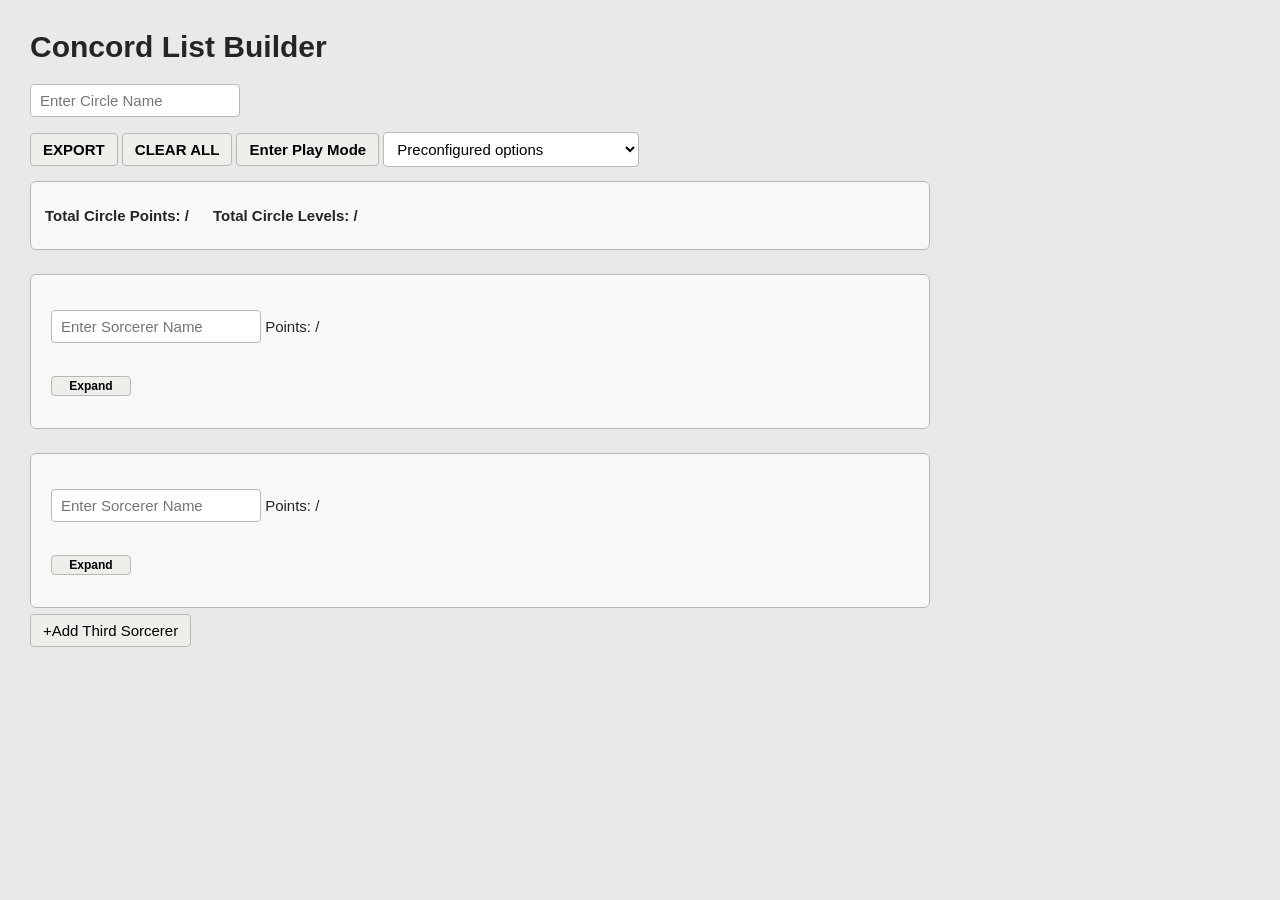
<file: index.html>
<!DOCTYPE html>

<html>

    <head>
            <title>Concord List Builder </title>
            <link rel="stylesheet" href="style.css">
             <meta name="viewport" content="width=device-width">
    </head>

    <body>

        <h1> Concord List Builder </h1>

    <p><input type="text" id ="circleName" placeholder="Enter Circle Name"></p>
    <div id ="validCircle" class ="validCircleText">

    </div>

    <button type ="button" id="exportCircle" class ="exportButton"> EXPORT </button>
    <button type ="button" id="clearAll" class ="exportButton"> CLEAR ALL </button>
    <button type ="button" id="launchPlay" class ="exportButton"> Enter Play Mode </button>
    <select id="presets">
                    <option value="EMPTY">Preconfigured options</option>
                    <option value="FireMesa">Envoys of the Fire Mesa</option>
                    <option value="FreezingPlague">Disciples of the Freezing Plague</option>
        </select>

    <div class="headerStats">
        <p> Total Circle Points: <span id = "circlePointTotal"> </span> 
                /  <span id="pointAllotmentCircle"></span></p>
        <p> Total Circle Levels: <span id = "circleLevelTotal"> </span> 
                /  <span id="levelAllotmentCircle"></span></p>
    </div>
<div class = "sorcererCard">
    <div class = "sorcererHeader">
        <p><input type="text" id ="sorcerer1Name" placeholder="Enter Sorcerer Name">
        Points: <span id = "sorcererPointTotal1"> </span> /  <span id="pointAllotmentSorcerer1"></span></p>     
    </div>
        <div class="selectionRow">
            <button type="button" class ="collapseButton" data-target="sorcererToggleBody1"> Expand </button> 
        </div>
    
    <div id = "sorcererToggleBody1" class="sorcererBody" hidden>
                <select id="sorcerer1">
                    <option value="EMPTY">Choose A Class</option>
                    <option value="Aeliothurge">Aeliothurge</option>
                    <option value="BriarWitch">Briar Witch</option>
                    <option value="Cryothurge">Cryothurge</option>
                    <option value="Djinn">Djinn</option>
                    <option value="Geomancer">Geomancer</option>
                    <option value="Harbinger">Harbinger</option>
                    <option value="Hierophant">Hierophant</option>
                    <option value="Pyromancer">Pyromancer</option>
                    <option value="SeaShaper">Sea Shaper</option>
                </select>

                <select id="aspect1" style = "display:none;">
                    <option value = "EMPTY">Choose an Aspect</option>
                    <option value = "Bear">Bear</option>
                    <option value = "Owl">Owl</option>
                    <option value = "Stag">Stag</option>
                </select>
                
                <select id="sorcererLevel1">
                    <option value="1">1</option>
                    <option value="2">2</option>
                    <option value="3">3</option>
                    <option value="4">4</option>
                </select>
                <button type ="button" id="sorcererInfoButton1" class ="infoButton">i</button>
                <div id ="sorcererInfoText1" class ="infoText"></div>

                <p></p>

                <select id="race1">
                    <option value="EMPTY">Choose A Race</option>
                    <option value="Asrai">Asrai</option>
                    <option value="Bufo">Bufo</option>
                    <option value="Dwarf">Dwarf</option>
                    <option value="Horu">Horu</option>
                    <option value="Human">Human</option>
                    <option value="Magni">Magni</option>
                    <option value="Troll">Troll</option>
                    <option value="Venulli">Venulli</option>
                </select>
                <button type ="button" id="raceInfoButton1" class ="infoButton">i</button>
                <div id ="raceInfoText1" class ="infoText"></div>
        

                <p></p>

                <select id="deity1">
                    <option value="EMPTY">Choose A Deity</option>
                    <option value="Avar">Avar</option>
                    <option value="GhulThur">Ghul Thur</option>
                    <option value="Ignis">Ignis</option>
                    <option value="Mendax">Mendax</option>
                    <option value="Sorun">Sorun</option>
                </select>
                <button type ="button" id="deityInfoButton1" class ="infoButton">i</button>
                <div id ="deityInfoText1" class ="infoText"></div>

            <div class="statsRow">
                    <div class = "statBox">
                        <span class = "statLabel">Health</span>
                        <span class = "statValue" id="Health1"></span>
                    </div>
                    <div class = "statBox">
                        <span class = "statLabel">Strength</span>
                        <span class = "statValue" id="Strength1"></span>
                    </div>
                    <div class = "statBox">
                        <span class = "statLabel">Mana</span>
                        <span class = "statValue" id="Mana1"></span>
                    </div>
                            <div class = "statBox">
                        <span class = "statLabel">Void</span>
                        <span class = "statValue" id="Void1"></span>
                    </div>
                    <div class = "statBox">
                        <span class = "statLabel">Move</span>
                        <span class = "statValue" id="Move1"></span>
                    </div>
                            <div class = "statBox">
                        <span class = "statLabel">Defense</span>
                        <span class = "statValue" id="Defense1"></span>
                    </div>
                </div>
                    <div class = "buildersection">
                        <div class="sectionTitle">Familiar</div>
                        <div id ="familiarList1"></div>
                        <button type ="button" id="addFamiliar1" class="addButton">+Add Familiar</button>
                    </div>
                    <p></p>
                    <div class = "buildersection">
                        <div class="sectionTitle">Retainers</div>
                        <div id ="retainerList1"></div>
                        <button type ="button" id="addRetainer1" class="addButton">+Add Retainer</button>
                    </div>
                    <p></p>
                    <div class = "buildersection">
                        <div class="sectionTitle">MAgic Items</div>
                        <div id ="itemList1"></div>
                        <button type ="button" id="addItem1" class="addButton">+Add Item</button>
                    </div>

                    </div>
    </div>
    </div>
    </div>
</div>

<div class = "sorcererCard">
        <div class = "sorcererHeader">
            <p><input type="text" id ="sorcerer2Name" placeholder="Enter Sorcerer Name">
                Points: <span id = "sorcererPointTotal2"> </span> 
            /  <span id="pointAllotmentSorcerer2"></span></p>
        </div>
        <div class="selectionRow">
        <button type="button" class ="collapseButton" data-target="sorcererToggleBody2"> Expand </button>
        
        </div>
        <div id = "sorcererToggleBody2" class="sorcererBody" hidden>
            <select id="sorcerer2">
                <option value="EMPTY">Choose A Class</option>
                <option value="Aeliothurge">Aeliothurge</option>
                <option value="BriarWitch">Briar Witch</option>
                <option value="Cryothurge">Cryothurge</option>
                <option value="Djinn">Djinn</option>
                <option value="Geomancer">Geomancer</option>
                <option value="Harbinger">Harbinger</option>
                <option value="Hierophant">Hierophant</option>
                <option value="Pyromancer">Pyromancer</option>
                <option value="SeaShaper">Sea Shaper</option>
            </select>

            <select id="aspect2" style = "display:none;">
                <option value = "EMPTY">Choose an Aspect</option>
                <option value = "Bear">Bear</option>
                <option value = "Owl">Owl</option>
                <option value = "Stag">Stag</option>
            </select>
            
            <select id="sorcererLevel2">
                <option value="1">1</option>
                <option value="2">2</option>
                <option value="3">3</option>
                <option value="4">4</option>
            </select>
            <button type ="button" id="sorcererInfoButton2" class ="infoButton">i</button>
            <div id ="sorcererInfoText2" class ="infoText"></div>

            <p></p>

            <select id="race2">
                <option value="EMPTY">Choose A Race</option>
                <option value="Asrai">Asrai</option>
                <option value="Bufo">Bufo</option>
                <option value="Dwarf">Dwarf</option>
                <option value="Horu">Horu</option>
                <option value="Human">Human</option>
                <option value="Magni">Magni</option>
                <option value="Troll">Troll</option>
                <option value="Venulli">Venulli</option>
            </select>
            <button type ="button" id="raceInfoButton2" class ="infoButton">i</button>
            <div id ="raceInfoText2" class ="infoText"></div>
    

            <p></p>

            <select id="deity2">
                <option value="EMPTY">Choose A Deity</option>
                <option value="Avar">Avar</option>
                <option value="GhulThur">Ghul Thur</option>
                <option value="Ignis">Ignis</option>
                <option value="Mendax">Mendax</option>
                <option value="Sorun">Sorun</option>
            </select>
            <button type ="button" id="deityInfoButton2" class ="infoButton">i</button>
            <div id ="deityInfoText2" class ="infoText"></div>
    
    <div class="statsRow">
            <div class = "statBox">
                <span class = "statLabel">Health</span>
                <span class = "statValue" id="Health2"></span>
            </div>
            <div class = "statBox">
                <span class = "statLabel">Strength</span>
                <span class = "statValue" id="Strength2"></span>
            </div>
            <div class = "statBox">
                <span class = "statLabel">Mana</span>
                <span class = "statValue" id="Mana2"></span>
            </div>
                    <div class = "statBox">
                <span class = "statLabel">Void</span>
                <span class = "statValue" id="Void2"></span>
            </div>
            <div class = "statBox">
                <span class = "statLabel">Move</span>
                <span class = "statValue" id="Move2"></span>
            </div>
                    <div class = "statBox">
                <span class = "statLabel">Defense</span>
                <span class = "statValue" id="Defense2"></span>
            </div>
        </div>
            <div class = "buildersection">
                <div class="sectionTitle">Familiar</div>
                <div id ="familiarList2"></div>
                <button type ="button" id="addFamiliar2" class="addButton">+Add Familiar</button>
            </div>
            <p></p>
            <div class = "buildersection">
                <div class="sectionTitle">Retainers</div>
                <div id ="retainerList2"></div>
                <button type ="button" id="addRetainer2" class="addButton">+Add Retainer</button>
            </div>
            <p></p>
            <div class = "buildersection">
                <div class="sectionTitle">MAgic Items</div>
                <div id ="itemList2"></div>
                <button type ="button" id="addItem2" class="addButton">+Add Item</button>
            </div>
        </div>
</div>
</div>
<button type ="button" id="addSorcerer3" class="addButton">+Add Third Sorcerer</button>

<div id = "sorcerer3Container" class = "Custom-box1" style="display: none">
        
        <button type ="button" id="deleteSorcerer3" class="addButton">+Remove Third Sorcerer</button>
      <div class = "sorcererCard">
        <div class = "sorcererHeader">
            <p><input type="text" id ="sorcerer3Name" placeholder="Enter Sorcerer Name">
                Points: <span id = "sorcererPointTotal3"> </span> 
            /  <span id="pointAllotmentSorcerer3"></span></p>
        </div>
        <div class="selectionRow">
        <button type="button" class ="collapseButton" data-target="sorcererToggleBody3"> Collapse </button>
        
        </div>
        <div id = "sorcererToggleBody3" class="sorcererBody">
            <select id="sorcerer3">
                <option value="EMPTY">Choose A Class</option>
                <option value="Aeliothurge">Aeliothurge</option>
                <option value="BriarWitch">Briar Witch</option>
                <option value="Cryothurge">Cryothurge</option>
                <option value="Djinn">Djinn</option>
                <option value="Geomancer">Geomancer</option>
                <option value="Harbinger">Harbinger</option>
                <option value="Hierophant">Hierophant</option>
                <option value="Pyromancer">Pyromancer</option>
                <option value="SeaShaper">Sea Shaper</option>
            </select>

            <select id="aspect3" style = "display:none;">
                <option value = "EMPTY">Choose an Aspect</option>
                <option value = "Bear">Bear</option>
                <option value = "Owl">Owl</option>
                <option value = "Stag">Stag</option>
            </select>
            
            <select id="sorcererLevel3">
                <option value="0">0</option>
                <option value="1">1</option>
                <option value="2">2</option>
                <option value="3">3</option>
                <option value="4">4</option>
            </select>
            <button type ="button" id="sorcererInfoButton3" class ="infoButton">i</button>
            <div id ="sorcererInfoText3" class ="infoText"></div>

            <p></p>

            <select id="race3">
                <option value="EMPTY">Choose A Race</option>
                <option value="Asrai">Asrai</option>
                <option value="Bufo">Bufo</option>
                <option value="Dwarf">Dwarf</option>
                <option value="Horu">Horu</option>
                <option value="Human">Human</option>
                <option value="Magni">Magni</option>
                <option value="Troll">Troll</option>
                <option value="Venulli">Venulli</option>
            </select>
            <button type ="button" id="raceInfoButton3" class ="infoButton">i</button>
            <div id ="raceInfoText3" class ="infoText"></div>
    

            <p></p>

            <select id="deity3">
                <option value="EMPTY">Choose A Deity</option>
                <option value="Avar">Avar</option>
                <option value="GhulThur">Ghul Thur</option>
                <option value="Ignis">Ignis</option>
                <option value="Mendax">Mendax</option>
                <option value="Sorun">Sorun</option>
            </select>
            <button type ="button" id="deityInfoButton3" class ="infoButton">i</button>
            <div id ="deityInfoText3" class ="infoText"></div>
    
    <div class="statsRow">
            <div class = "statBox">
                <span class = "statLabel">Health</span>
                <span class = "statValue" id="Health3"></span>
            </div>
            <div class = "statBox">
                <span class = "statLabel">Strength</span>
                <span class = "statValue" id="Strength3"></span>
            </div>
            <div class = "statBox">
                <span class = "statLabel">Mana</span>
                <span class = "statValue" id="Mana3"></span>
            </div>
                    <div class = "statBox">
                <span class = "statLabel">Void</span>
                <span class = "statValue" id="Void3"></span>
            </div>
            <div class = "statBox">
                <span class = "statLabel">Move</span>
                <span class = "statValue" id="Move3"></span>
            </div>
                    <div class = "statBox">
                <span class = "statLabel">Defense</span>
                <span class = "statValue" id="Defense3"></span>
            </div>
        </div>
            <div class = "buildersection">
                <div class="sectionTitle">Familiar</div>
                <div id ="familiarList3"></div>
                <button type ="button" id="addFamiliar3" class="addButton">+Add Familiar</button>
            </div>
            <p></p>
            <div class = "buildersection">
                <div class="sectionTitle">Retainers</div>
                <div id ="retainerList3"></div>
                <button type ="button" id="addRetainer3" class="addButton">+Add Retainer</button>
            </div>
            <p></p>
            <div class = "buildersection">
                <div class="sectionTitle">MAgic Items</div>
                <div id ="itemList3"></div>
                <button type ="button" id="addItem3" class="addButton">+Add Item</button>
            </div>
</div>
</div>
</div>

        <script src="libraries/pdf-lib.min.js"></script>
        <script src="concordData.js"></script>
        <script src="script.js"></script>


        
    </body>
</html>
</file>
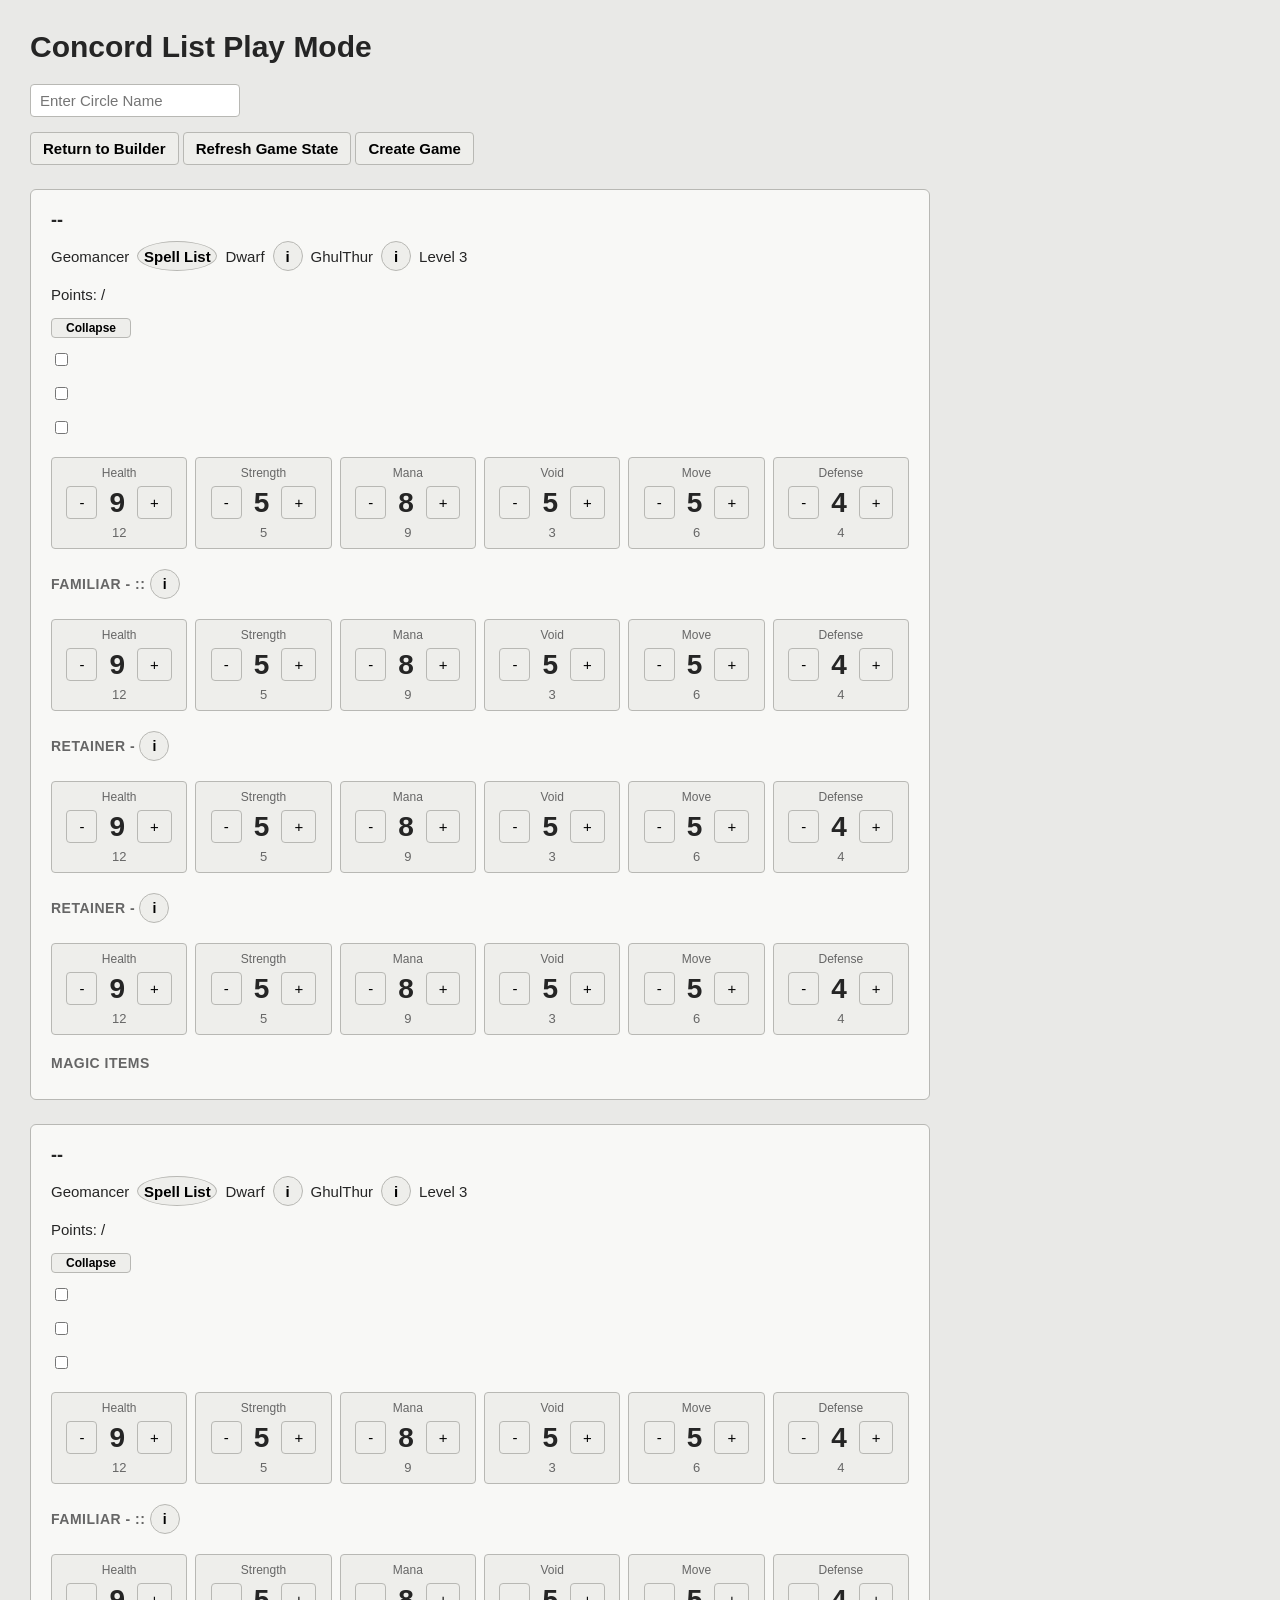
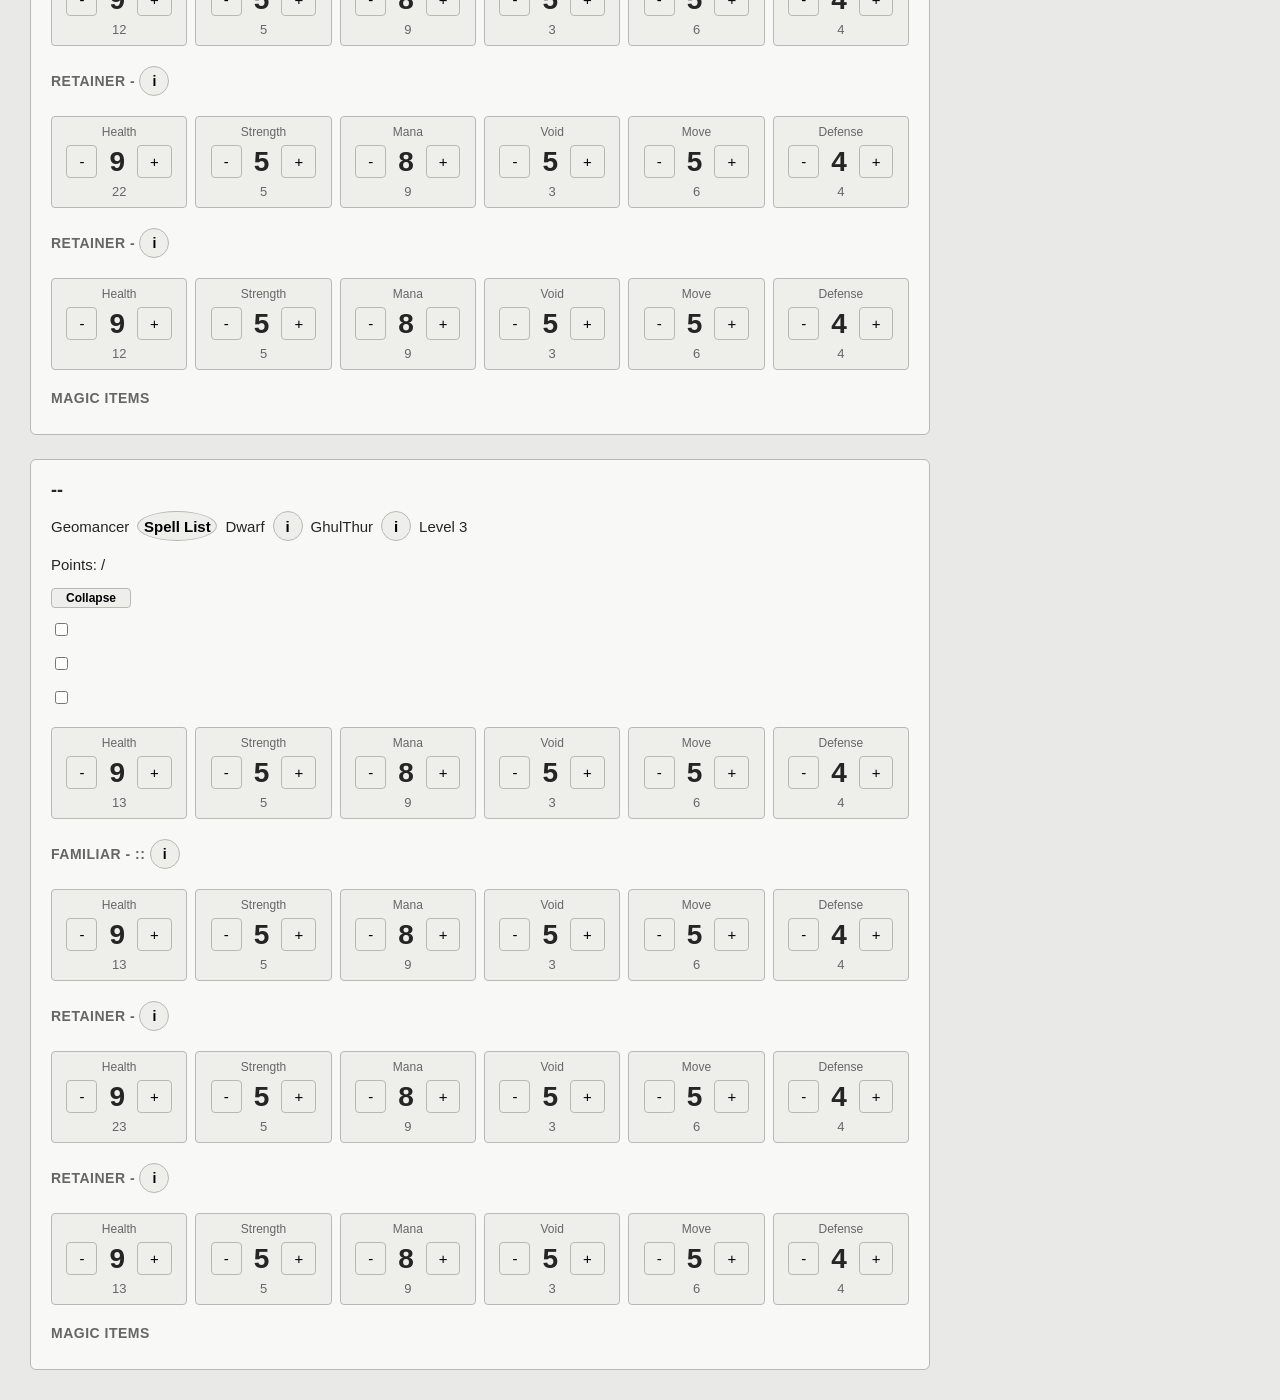
<file: play.html>
<!DOCTYPE html>

<html>
    <head>
        <link rel="stylesheet" href="style.css">
        <meta name="viewport" content="width=device-width">
        <style>
            .statControls {
                display: flex;
                align-items: center;
                justify-content: center;
                gap: 6px;
                margin-top: 6px;
            }

            .statControls .currentStatValue {
                margin: 0 6px;
                font-size: 28px;
                font-weight: bold;
            }

            .statReferenceValue {
                margin-top: 6px;
                font-size: 13px;
                font-weight: normal;
                color: var(--text-muted);
            }
        </style>

    </head>
<body>

        <h1> Concord List Play Mode </h1>

    <p><input type="text" id ="circleName" placeholder="Enter Circle Name"></p>
    <div id ="validCircle" class ="validCircleText"></div>

    <button type ="button" id="returnButton" class ="exportButton"> Return to Builder </button>
    <button type ="button" id="refreshButton" class ="exportButton"> Refresh Game State </button>
    <button type ="button" id="createGame" class="exportButton"> Create Game</button>
    <div id="gameInfo" class = "sorcererCard" style="display: none">
        <label id = "scenario"></label>
    </div>

<div class = "sorcererCard" id="card1">
    <div class = "sorcerererHeader">
        <label id ="sorcererName1" class = "sorcererName">--</label>

        <div class="selectionRow">
                <label id="playClass1">Geomancer</label>    
                
                <button type ="button" id="sorcererInfoButton1" class ="spellButton">Spell List</button>
                

                <label id="playRace1">Dwarf</label>
                <button type ="button" id="raceInfoButton1" class ="infoButton">i</button>
                
  
                <label id="playDeity1">GhulThur</label>
                <button type ="button" id="deityInfoButton1" class ="infoButton">i</button>
                <label id="playLevel1">Level 3</label>
        </div>
                <p></p>
                <div id ="sorcererInfoText1" class ="infoText"></div>
                <div id ="raceInfoText1" class ="infoText"></div>
                <div id ="deityInfoText1" class ="infoText"></div>
                <p></p>
                Points: <span id = "sorcererPointTotal1"> </span> /  <span id="pointAllotmentSorcerer1"></span></p>     
        
        <button type="button" class ="collapseButton" data-target="sorcererToggleBody1"> Collapse </button>
            <div id = "sorcererToggleBody1" class="sorcererBody">
                <input type="checkbox" class="usedCheckBox" data-sorcerer = "0" data-key = "0"><span id="raceAbility1"> </span>
                <p></p>
                <input type="checkbox" class="usedCheckBox" data-sorcerer = "0" data-key = "1"><span id="deityAbility1"> </span>
                <p></p>
                <input type="checkbox" class="usedCheckBox" data-sorcerer = "0" data-key = "2"><span id="otherAbility1"> </span>    
            <div class="statsRow">
                    <div class = "statBox">
                        <span class = "statLabel">Health</span>
                        <div class="statControls">
                            <button id="decHealth1" class = "statButton" data-stat="Health" data-delta="-1" data-sorc="1">-</button>
                            <span class = "currentStatValue" id="currentHealth1">9</span>
                            <button id="incHealth1" class = "statButton" data-stat="Health" data-delta="1" data-sorc="1">+</button>
                        </div>
                        <span class = "statValue statReferenceValue" id="Health1">12</span>
                    </div>
                    <div class = "statBox">
                        <span class = "statLabel">Strength</span>
                        <div class="statControls">
                            <button id="decStrength1" class = "statButton" data-stat="Strength" data-delta="-1" data-sorc="1">-</button>
                            <span class = "currentStatValue" id="currentStrength1">5</span>
                            <button id="incStrength1" class = "statButton" data-stat="Strength" data-delta="1" data-sorc="1">+</button>
                        </div>
                        <span class = "statValue statReferenceValue" id="Strength1">5</span>
                    </div>
                    <div class = "statBox">
                        <span class = "statLabel">Mana</span>
                        <div class="statControls">
                            <button id="decMana1" class = "statButton" data-stat="Mana" data-delta="-1" data-sorc="1">-</button>
                            <span class = "currentStatValue" id="currentMana1">8</span>
                            <button id="incMana1" class = "statButton" data-stat="Mana" data-delta="1" data-sorc="1">+</button>
                        </div>
                        <span class = "statValue statReferenceValue" id="Mana1">9</span>
                    </div>
                    <div class = "statBox">
                        <span class = "statLabel">Void</span>
                        <div class="statControls">
                            <button id="decVoid1" class = "statButton" data-stat="Void" data-delta="-1" data-sorc="1">-</button>
                            <span class = "currentStatValue" id="currentVoid1">5</span>
                            <button id="incVoid1" class = "statButton" data-stat="Void" data-delta="1" data-sorc="1">+</button>
                        </div>
                        <span class = "statValue statReferenceValue" id="Void1">3</span>
                    </div>
                    <div class = "statBox">
                        <span class = "statLabel">Move</span>
                        <div class="statControls">
                            <button id="decMove1" class = "statButton" data-stat="Move" data-delta="-1" data-sorc="1">-</button>
                            <span class = "currentStatValue" id="currentMove1">5</span>
                            <button id="incMove1" class = "statButton" data-stat="Move" data-delta="1" data-sorc="1">+</button>
                        </div>
                        <span class = "statValue statReferenceValue" id="Move1">6</span>
                    </div>
                    <div class = "statBox">
                        <span class = "statLabel">Defense</span>
                        <div class="statControls">
                            <button id="decDefense1" class = "statButton" data-stat="Defense" data-delta="-1" data-sorc="1">-</button>
                            <span class = "currentStatValue" id="currentDefense1">4</span>
                            <button id="incDefense1" class = "statButton" data-stat="Defense" data-delta="1" data-sorc="1">+</button>
                        </div>
                        <span class = "statValue statReferenceValue" id="Defense1">4</span>
                    </div>
                </div>
            
            <div id ="familiarList1">
                <div class="sectionTitle">Familiar - 
                    <span id= "famName1"></span> :: 
                    <span id= "famTrait1"></span>
                    <button type ="button" id="famInfoButton1" class ="infoButton">i</button>
                    <div id ="famInfoText1" class ="infoText"></div>
                </div>
                
                <div class="statsRow">
                    <div class = "statBox">
                        <span class = "statLabel">Health</span>
                        <div class="statControls">
                            <button id="decHealth1" class = "statButton" data-stat="Health" data-delta="-1" data-sorc="11">-</button>
                            <span class = "currentStatValue" id="currentHealth11">9</span>
                            <button id="incHealth1" class = "statButton" data-stat="Health" data-delta="1" data-sorc="11">+</button>
                        </div>
                        <span class = "statValue statReferenceValue" id="Health11">12</span>
                    </div>
                    <div class = "statBox">
                        <span class = "statLabel">Strength</span>
                        <div class="statControls">
                            <button id="decStrength1" class = "statButton" data-stat="Strength" data-delta="-1" data-sorc="11">-</button>
                            <span class = "currentStatValue" id="currentStrength11">5</span>
                            <button id="incStrength1" class = "statButton" data-stat="Strength" data-delta="1" data-sorc="11">+</button>
                        </div>
                        <span class = "statValue statReferenceValue" id="Strength11">5</span>
                    </div>
                    <div class = "statBox">
                        <span class = "statLabel">Mana</span>
                        <div class="statControls">
                            <button id="decMana1" class = "statButton" data-stat="Mana" data-delta="-1" data-sorc="11">-</button>
                            <span class = "currentStatValue" id="currentMana11">8</span>
                            <button id="incMana1" class = "statButton" data-stat="Mana" data-delta="1" data-sorc="11">+</button>
                        </div>
                        <span class = "statValue statReferenceValue" id="Mana11">9</span>
                    </div>
                    <div class = "statBox">
                        <span class = "statLabel">Void</span>
                        <div class="statControls">
                            <button id="decVoid1" class = "statButton" data-stat="Void" data-delta="-1" data-sorc="11">-</button>
                            <span class = "currentStatValue" id="currentVoid11">5</span>
                            <button id="incVoid1" class = "statButton" data-stat="Void" data-delta="1" data-sorc="11">+</button>
                        </div>
                        <span class = "statValue statReferenceValue" id="Void11">3</span>
                    </div>
                    <div class = "statBox">
                        <span class = "statLabel">Move</span>
                        <div class="statControls">
                            <button id="decMove1" class = "statButton" data-stat="Move" data-delta="-1" data-sorc="11">-</button>
                            <span class = "currentStatValue" id="currentMove11">5</span>
                            <button id="incMove1" class = "statButton" data-stat="Move" data-delta="1" data-sorc="11">+</button>
                        </div>
                        <span class = "statValue statReferenceValue" id="Move11">6</span>
                    </div>
                    <div class = "statBox">
                        <span class = "statLabel">Defense</span>
                        <div class="statControls">
                            <button id="decDefense1" class = "statButton" data-stat="Defense" data-delta="-1" data-sorc="11">-</button>
                            <span class = "currentStatValue" id="currentDefense11">4</span>
                            <button id="incDefense1" class = "statButton" data-stat="Defense" data-delta="1" data-sorc="11">+</button>
                        </div>
                        <span class = "statValue statReferenceValue" id="Defense11">4</span>
                    </div>
                </div>
                <div id="familiarItemsDiv11" class="playItemClass"></div>
            </div>    
    <p></p>
    <div id ="retainerList1">
                    <div class="sectionTitle">Retainer - 
                        <span id="retName1"></span>
                        <button type ="button" id="retInfoButton1" class ="infoButton">i</button>
                        <div id ="retInfoText1" class ="infoText"></div>
                    </div>
                    
                    <div class="statsRow">
                            <div class = "statBox">
                                <span class = "statLabel">Health</span>
                                <div class="statControls">
                                    <button id="decHealth1" class = "statButton" data-stat="Health" data-delta="-1" data-sorc="21">-</button>
                                    <span class = "currentStatValue" id="currentHealth21">9</span>
                                    <button id="incHealth1" class = "statButton" data-stat="Health" data-delta="1" data-sorc="21">+</button>
                                </div>
                                <span class = "statValue statReferenceValue" id="Health21">12</span>
                            </div>
                        <div class = "statBox">
                            <span class = "statLabel">Strength</span>
                            <div class="statControls">
                                <button id="decStrength1" class = "statButton" data-stat="Strength" data-delta="-1" data-sorc="21">-</button>
                                <span class = "currentStatValue" id="currentStrength21">5</span>
                                <button id="incStrength1" class = "statButton" data-stat="Strength" data-delta="1" data-sorc="21">+</button>
                            </div>
                            <span class = "statValue statReferenceValue" id="Strength21">5</span>
                        </div>
                        <div class = "statBox">
                            <span class = "statLabel">Mana</span>
                            <div class="statControls">
                                <button id="decMana1" class = "statButton" data-stat="Mana" data-delta="-1" data-sorc="21">-</button>
                                <span class = "currentStatValue" id="currentMana21">8</span>
                                <button id="incMana1" class = "statButton" data-stat="Mana" data-delta="1" data-sorc="21">+</button>
                            </div>
                            <span class = "statValue statReferenceValue" id="Mana21">9</span>
                        </div>
                        <div class = "statBox">
                            <span class = "statLabel">Void</span>
                            <div class="statControls">
                                <button id="decVoid1" class = "statButton" data-stat="Void" data-delta="-1" data-sorc="21">-</button>
                                <span class = "currentStatValue" id="currentVoid21">5</span>
                                <button id="incVoid1" class = "statButton" data-stat="Void" data-delta="1" data-sorc="21">+</button>
                            </div>
                            <span class = "statValue statReferenceValue" id="Void21">3</span>
                        </div>
                        <div class = "statBox">
                            <span class = "statLabel">Move</span>
                            <div class="statControls">
                                <button id="decMove1" class = "statButton" data-stat="Move" data-delta="-1" data-sorc="21">-</button>
                                <span class = "currentStatValue" id="currentMove21">5</span>
                                <button id="incMove1" class = "statButton" data-stat="Move" data-delta="1" data-sorc="21">+</button>
                            </div>
                            <span class = "statValue statReferenceValue" id="Move21">6</span>
                        </div>
                        <div class = "statBox">
                            <span class = "statLabel">Defense</span>
                            <div class="statControls">
                                <button id="decDefense1" class = "statButton" data-stat="Defense" data-delta="-1" data-sorc="21">-</button>
                                <span class = "currentStatValue" id="currentDefense21">4</span>
                                <button id="incDefense1" class = "statButton" data-stat="Defense" data-delta="1" data-sorc="21">+</button>
                            </div>
                            <span class = "statValue statReferenceValue" id="Defense21">4</span>
                        </div>
                        </div>
    </div>
    <div id ="retainerList2">
                <div class="sectionTitle">Retainer - 
                    <span id="retName2"></span>
                    <button type ="button" id="retInfoButton2" class ="infoButton">i</button>
                    <div id ="retInfoText2" class ="infoText"></div>
                </div>
                
                <div class="statsRow">
                        <div class = "statBox">
                            <span class = "statLabel">Health</span>
                            <div class="statControls">
                                <button id="decHealth1" class = "statButton" data-stat="Health" data-delta="-1" data-sorc="31">-</button>
                                <span class = "currentStatValue" id="currentHealth31">9</span>
                                <button id="incHealth1" class = "statButton" data-stat="Health" data-delta="1" data-sorc="31">+</button>
                            </div>
                            <span class = "statValue statReferenceValue" id="Health31">12</span>
                        </div>
                    <div class = "statBox">
                        <span class = "statLabel">Strength</span>
                        <div class="statControls">
                            <button id="decStrength1" class = "statButton" data-stat="Strength" data-delta="-1" data-sorc="31">-</button>
                            <span class = "currentStatValue" id="currentStrength31">5</span>
                            <button id="incStrength1" class = "statButton" data-stat="Strength" data-delta="1" data-sorc="31">+</button>
                        </div>
                        <span class = "statValue statReferenceValue" id="Strength31">5</span>
                    </div>
                    <div class = "statBox">
                        <span class = "statLabel">Mana</span>
                        <div class="statControls">
                            <button id="decMana1" class = "statButton" data-stat="Mana" data-delta="-1" data-sorc="31">-</button>
                            <span class = "currentStatValue" id="currentMana31">8</span>
                            <button id="incMana1" class = "statButton" data-stat="Mana" data-delta="1" data-sorc="31">+</button>
                        </div>
                        <span class = "statValue statReferenceValue" id="Mana31">9</span>
                    </div>
                    <div class = "statBox">
                        <span class = "statLabel">Void</span>
                        <div class="statControls">
                            <button id="decVoid1" class = "statButton" data-stat="Void" data-delta="-1" data-sorc="31">-</button>
                            <span class = "currentStatValue" id="currentVoid31">5</span>
                            <button id="incVoid1" class = "statButton" data-stat="Void" data-delta="1" data-sorc="31">+</button>
                        </div>
                        <span class = "statValue statReferenceValue" id="Void31">3</span>
                    </div>
                    <div class = "statBox">
                        <span class = "statLabel">Move</span>
                        <div class="statControls">
                            <button id="decMove1" class = "statButton" data-stat="Move" data-delta="-1" data-sorc="31">-</button>
                            <span class = "currentStatValue" id="currentMove31">5</span>
                            <button id="incMove1" class = "statButton" data-stat="Move" data-delta="1" data-sorc="31">+</button>
                        </div>
                        <span class = "statValue statReferenceValue" id="Move31">6</span>
                    </div>
                    <div class = "statBox">
                        <span class = "statLabel">Defense</span>
                        <div class="statControls">
                            <button id="decDefense1" class = "statButton" data-stat="Defense" data-delta="-1" data-sorc="31">-</button>
                            <span class = "currentStatValue" id="currentDefense31">4</span>
                            <button id="incDefense1" class = "statButton" data-stat="Defense" data-delta="1" data-sorc="31">+</button>
                        </div>
                        <span class = "statValue statReferenceValue" id="Defense31">4</span>
                    </div>
                    </div>
    </div>

    <p></p>

    <div class="sectionTitle">Magic Items </div>
        <div id="magicItemsDiv1" class="playItemClass"></div>
    </div>
</div>
</div>
<div class = "sorcererCard" id="card2">
    <div class = "sorcerererHeader">
        <label id ="sorcererName2" class = "sorcererName">--</label>

        <div class="selectionRow">
                <label id="playClass2">Geomancer</label>    
                
                <button type ="button" id="sorcererInfoButton2" class ="spellButton">Spell List</button>
                

                <label id="playRace2">Dwarf</label>
                <button type ="button" id="raceInfoButton2" class ="infoButton">i</button>
                
  
                <label id="playDeity2">GhulThur</label>
                <button type ="button" id="deityInfoButton2" class ="infoButton">i</button>
                <label id="playLevel2">Level 3</label>
        </div>
                <p></p>
                <div id ="sorcererInfoText2" class ="infoText"></div>
                <div id ="raceInfoText2" class ="infoText"></div>
                <div id ="deityInfoText2" class ="infoText"></div>
                <p></p>
                Points: <span id = "sorcererPointTotal2"> </span> /  <span id="pointAllotmentSorcerer2"></span></p>     
        
        <button type="button" class ="collapseButton" data-target="sorcererToggleBody2"> Collapse </button>
            <div id = "sorcererToggleBody2" class="sorcererBody">
                <input type="checkbox" class="usedCheckBox" data-sorcerer = "1" data-key = "0"><span id="raceAbility2"> </span>
                <p></p>
                <input type="checkbox" class="usedCheckBox" data-sorcerer = "1" data-key = "1"><span id="deityAbility2"> </span>
                <p></p>
                <input type="checkbox" class="usedCheckBox" data-sorcerer = "1" data-key = "2"><span id="otherAbility2"> </span>    
            <div class="statsRow">
                    <div class = "statBox">
                        <span class = "statLabel">Health</span>
                        <div class="statControls">
                            <button id="decHealth2" class = "statButton" data-stat="Health" data-delta="-1" data-sorc="2">-</button>
                            <span class = "currentStatValue" id="currentHealth2">9</span>
                            <button id="incHealth2" class = "statButton" data-stat="Health" data-delta="1" data-sorc="2">+</button>
                        </div>
                        <span class = "statValue statReferenceValue" id="Health2">12</span>
                    </div>
                    <div class = "statBox">
                        <span class = "statLabel">Strength</span>
                        <div class="statControls">
                            <button id="decStrength2" class = "statButton" data-stat="Strength" data-delta="-1" data-sorc="2">-</button>
                            <span class = "currentStatValue" id="currentStrength2">5</span>
                            <button id="incStrength2" class = "statButton" data-stat="Strength" data-delta="1" data-sorc="2">+</button>
                        </div>
                        <span class = "statValue statReferenceValue" id="Strength2">5</span>
                    </div>
                    <div class = "statBox">
                        <span class = "statLabel">Mana</span>
                        <div class="statControls">
                            <button id="decMana2" class = "statButton" data-stat="Mana" data-delta="-1" data-sorc="2">-</button>
                            <span class = "currentStatValue" id="currentMana2">8</span>
                            <button id="incMana2" class = "statButton" data-stat="Mana" data-delta="1" data-sorc="2">+</button>
                        </div>
                        <span class = "statValue statReferenceValue" id="Mana2">9</span>
                    </div>
                    <div class = "statBox">
                        <span class = "statLabel">Void</span>
                        <div class="statControls">
                            <button id="decVoid2" class = "statButton" data-stat="Void" data-delta="-1" data-sorc="2">-</button>
                            <span class = "currentStatValue" id="currentVoid2">5</span>
                            <button id="incVoid2" class = "statButton" data-stat="Void" data-delta="1" data-sorc="2">+</button>
                        </div>
                        <span class = "statValue statReferenceValue" id="Void2">3</span>
                    </div>
                    <div class = "statBox">
                        <span class = "statLabel">Move</span>
                        <div class="statControls">
                            <button id="decMove2" class = "statButton" data-stat="Move" data-delta="-1" data-sorc="2">-</button>
                            <span class = "currentStatValue" id="currentMove2">5</span>
                            <button id="incMove2" class = "statButton" data-stat="Move" data-delta="1" data-sorc="2">+</button>
                        </div>
                        <span class = "statValue statReferenceValue" id="Move2">6</span>
                    </div>
                    <div class = "statBox">
                        <span class = "statLabel">Defense</span>
                        <div class="statControls">
                            <button id="decDefense2" class = "statButton" data-stat="Defense" data-delta="-1" data-sorc="2">-</button>
                            <span class = "currentStatValue" id="currentDefense2">4</span>
                            <button id="incDefense2" class = "statButton" data-stat="Defense" data-delta="1" data-sorc="2">+</button>
                        </div>
                        <span class = "statValue statReferenceValue" id="Defense2">4</span>
                    </div>
                </div>
            
            <div id ="familiarList2">
                <div class="sectionTitle">Familiar - 
                    <span id= "famName2"></span> :: 
                    <span id= "famTrait2"></span>
                    <button type ="button" id="famInfoButton2" class ="infoButton">i</button>
                    <div id ="famInfoText2" class ="infoText"></div>
                </div>
                
                <div class="statsRow">
                    <div class = "statBox">
                        <span class = "statLabel">Health</span>
                        <div class="statControls">
                            <button id="decHealth2" class = "statButton" data-stat="Health" data-delta="-1" data-sorc="12">-</button>
                            <span class = "currentStatValue" id="currentHealth12">9</span>
                            <button id="incHealth2" class = "statButton" data-stat="Health" data-delta="1" data-sorc="12">+</button>
                        </div>
                        <span class = "statValue statReferenceValue" id="Health12">12</span>
                    </div>
                    <div class = "statBox">
                        <span class = "statLabel">Strength</span>
                        <div class="statControls">
                            <button id="decStrength2" class = "statButton" data-stat="Strength" data-delta="-1" data-sorc="12">-</button>
                            <span class = "currentStatValue" id="currentStrength12">5</span>
                            <button id="incStrength2" class = "statButton" data-stat="Strength" data-delta="1" data-sorc="12">+</button>
                        </div>
                        <span class = "statValue statReferenceValue" id="Strength12">5</span>
                    </div>
                    <div class = "statBox">
                        <span class = "statLabel">Mana</span>
                        <div class="statControls">
                            <button id="decMana2" class = "statButton" data-stat="Mana" data-delta="-1" data-sorc="12">-</button>
                            <span class = "currentStatValue" id="currentMana12">8</span>
                            <button id="incMana2" class = "statButton" data-stat="Mana" data-delta="1" data-sorc="12">+</button>
                        </div>
                        <span class = "statValue statReferenceValue" id="Mana12">9</span>
                    </div>
                    <div class = "statBox">
                        <span class = "statLabel">Void</span>
                        <div class="statControls">
                            <button id="decVoid2" class = "statButton" data-stat="Void" data-delta="-1" data-sorc="12">-</button>
                            <span class = "currentStatValue" id="currentVoid12">5</span>
                            <button id="incVoid2" class = "statButton" data-stat="Void" data-delta="1" data-sorc="12">+</button>
                        </div>
                        <span class = "statValue statReferenceValue" id="Void12">3</span>
                    </div>
                    <div class = "statBox">
                        <span class = "statLabel">Move</span>
                        <div class="statControls">
                            <button id="decMove2" class = "statButton" data-stat="Move" data-delta="-1" data-sorc="12">-</button>
                            <span class = "currentStatValue" id="currentMove12">5</span>
                            <button id="incMove2" class = "statButton" data-stat="Move" data-delta="1" data-sorc="12">+</button>
                        </div>
                        <span class = "statValue statReferenceValue" id="Move12">6</span>
                    </div>
                    <div class = "statBox">
                        <span class = "statLabel">Defense</span>
                        <div class="statControls">
                            <button id="decDefense2" class = "statButton" data-stat="Defense" data-delta="-1" data-sorc="12">-</button>
                            <span class = "currentStatValue" id="currentDefense12">4</span>
                            <button id="incDefense2" class = "statButton" data-stat="Defense" data-delta="1" data-sorc="12">+</button>
                        </div>
                        <span class = "statValue statReferenceValue" id="Defense12">4</span>
                    </div>
                </div>
                <div id="familiarItemsDiv12" class="playItemClass"></div>
            </div>    
<p></p>
<div id ="retainerList3">
                <div class="sectionTitle">Retainer - 
                    <span id="retName3"></span>
                    <button type ="button" id="retInfoButton3" class ="infoButton">i</button>
                    <div id ="retInfoText3" class ="infoText"></div>
                </div>
                
                <div class="statsRow">
                        <div class = "statBox">
                            <span class = "statLabel">Health</span>
                            <div class="statControls">
                                <button id="decHealth2" class = "statButton" data-stat="Health" data-delta="-1" data-sorc="22">-</button>
                                <span class = "currentStatValue" id="currentHealth22">9</span>
                                <button id="incHealth2" class = "statButton" data-stat="Health" data-delta="1" data-sorc="22">+</button>
                            </div>
                            <span class = "statValue statReferenceValue" id="Health22">22</span>
                        </div>
                    <div class = "statBox">
                        <span class = "statLabel">Strength</span>
                        <div class="statControls">
                            <button id="decStrength2" class = "statButton" data-stat="Strength" data-delta="-1" data-sorc="22">-</button>
                            <span class = "currentStatValue" id="currentStrength22">5</span>
                            <button id="incStrength2" class = "statButton" data-stat="Strength" data-delta="1" data-sorc="22">+</button>
                        </div>
                        <span class = "statValue statReferenceValue" id="Strength22">5</span>
                    </div>
                    <div class = "statBox">
                        <span class = "statLabel">Mana</span>
                        <div class="statControls">
                            <button id="decMana2" class = "statButton" data-stat="Mana" data-delta="-1" data-sorc="22">-</button>
                            <span class = "currentStatValue" id="currentMana22">8</span>
                            <button id="incMana2" class = "statButton" data-stat="Mana" data-delta="1" data-sorc="22">+</button>
                        </div>
                        <span class = "statValue statReferenceValue" id="Mana22">9</span>
                    </div>
                    <div class = "statBox">
                        <span class = "statLabel">Void</span>
                        <div class="statControls">
                            <button id="decVoid2" class = "statButton" data-stat="Void" data-delta="-1" data-sorc="22">-</button>
                            <span class = "currentStatValue" id="currentVoid22">5</span>
                            <button id="incVoid2" class = "statButton" data-stat="Void" data-delta="1" data-sorc="22">+</button>
                        </div>
                        <span class = "statValue statReferenceValue" id="Void22">3</span>
                    </div>
                    <div class = "statBox">
                        <span class = "statLabel">Move</span>
                        <div class="statControls">
                            <button id="decMove2" class = "statButton" data-stat="Move" data-delta="-1" data-sorc="22">-</button>
                            <span class = "currentStatValue" id="currentMove22">5</span>
                            <button id="incMove2" class = "statButton" data-stat="Move" data-delta="1" data-sorc="22">+</button>
                        </div>
                        <span class = "statValue statReferenceValue" id="Move22">6</span>
                    </div>
                    <div class = "statBox">
                        <span class = "statLabel">Defense</span>
                        <div class="statControls">
                            <button id="decDefense2" class = "statButton" data-stat="Defense" data-delta="-1" data-sorc="22">-</button>
                            <span class = "currentStatValue" id="currentDefense22">4</span>
                            <button id="incDefense2" class = "statButton" data-stat="Defense" data-delta="1" data-sorc="22">+</button>
                        </div>
                        <span class = "statValue statReferenceValue" id="Defense22">4</span>
                    </div>
                    </div>
</div>
<div id ="retainerList4">
                <div class="sectionTitle">Retainer - 
                    <span id="retName4"></span>
                    <button type ="button" id="retInfoButton4" class ="infoButton">i</button>
                    <div id ="retInfoText4" class ="infoText"></div>
                </div>
                
                <div class="statsRow">
                        <div class = "statBox">
                            <span class = "statLabel">Health</span>
                            <div class="statControls">
                                <button id="decHealth2" class = "statButton" data-stat="Health" data-delta="-1" data-sorc="32">-</button>
                                <span class = "currentStatValue" id="currentHealth32">9</span>
                                <button id="incHealth2" class = "statButton" data-stat="Health" data-delta="1" data-sorc="32">+</button>
                            </div>
                            <span class = "statValue statReferenceValue" id="Health32">12</span>
                        </div>
                    <div class = "statBox">
                        <span class = "statLabel">Strength</span>
                        <div class="statControls">
                            <button id="decStrength2" class = "statButton" data-stat="Strength" data-delta="-1" data-sorc="32">-</button>
                            <span class = "currentStatValue" id="currentStrength32">5</span>
                            <button id="incStrength2" class = "statButton" data-stat="Strength" data-delta="1" data-sorc="32">+</button>
                        </div>
                        <span class = "statValue statReferenceValue" id="Strength32">5</span>
                    </div>
                    <div class = "statBox">
                        <span class = "statLabel">Mana</span>
                        <div class="statControls">
                            <button id="decMana2" class = "statButton" data-stat="Mana" data-delta="-1" data-sorc="32">-</button>
                            <span class = "currentStatValue" id="currentMana32">8</span>
                            <button id="incMana2" class = "statButton" data-stat="Mana" data-delta="1" data-sorc="32">+</button>
                        </div>
                        <span class = "statValue statReferenceValue" id="Mana32">9</span>
                    </div>
                    <div class = "statBox">
                        <span class = "statLabel">Void</span>
                        <div class="statControls">
                            <button id="decVoid2" class = "statButton" data-stat="Void" data-delta="-1" data-sorc="32">-</button>
                            <span class = "currentStatValue" id="currentVoid32">5</span>
                            <button id="incVoid2" class = "statButton" data-stat="Void" data-delta="1" data-sorc="32">+</button>
                        </div>
                        <span class = "statValue statReferenceValue" id="Void32">3</span>
                    </div>
                    <div class = "statBox">
                        <span class = "statLabel">Move</span>
                        <div class="statControls">
                            <button id="decMove2" class = "statButton" data-stat="Move" data-delta="-1" data-sorc="32">-</button>
                            <span class = "currentStatValue" id="currentMove32">5</span>
                            <button id="incMove2" class = "statButton" data-stat="Move" data-delta="1" data-sorc="32">+</button>
                        </div>
                        <span class = "statValue statReferenceValue" id="Move32">6</span>
                    </div>
                    <div class = "statBox">
                        <span class = "statLabel">Defense</span>
                        <div class="statControls">
                            <button id="decDefense2" class = "statButton" data-stat="Defense" data-delta="-1" data-sorc="32">-</button>
                            <span class = "currentStatValue" id="currentDefense32">4</span>
                            <button id="incDefense2" class = "statButton" data-stat="Defense" data-delta="1" data-sorc="32">+</button>
                        </div>
                        <span class = "statValue statReferenceValue" id="Defense32">4</span>
                    </div>
                    </div>
</div>

<p></p>

    <div class="sectionTitle">Magic Items </div>
        <div id="magicItemsDiv2" class="playItemClass"></div>
</div>
</div>
</div>
<div class = "sorcererCard" id="card3">
    <div class = "sorcerererHeader">
        <label id ="sorcererName3" class = "sorcererName">--</label>

        <div class="selectionRow">
                <label id="playClass3">Geomancer</label>    
                
                <button type ="button" id="sorcererInfoButton3" class ="spellButton">Spell List</button>
                

                <label id="playRace3">Dwarf</label>
                <button type ="button" id="raceInfoButton3" class ="infoButton">i</button>
                
  
                <label id="playDeity3">GhulThur</label>
                <button type ="button" id="deityInfoButton3" class ="infoButton">i</button>
                <label id="playLevel3">Level 3</label>
        </div> 
                <p></p>
                <div id ="sorcererInfoText3" class ="infoText"></div>
                <div id ="raceInfoText3" class ="infoText"></div>
                <div id ="deityInfoText3" class ="infoText"></div>
                <p></p>
                Points: <span id = "sorcererPointTotal3"> </span> /  <span id="pointAllotmentSorcerer3"></span></p>     
         
        <button type="button" class ="collapseButton" data-target="sorcererToggleBody3"> Collapse </button>
            <div id = "sorcererToggleBody3" class="sorcererBody">
                <input type="checkbox" class="usedCheckBox" data-sorcerer = "2" data-key = "0"><span id="raceAbility3"> </span>
                <p></p>
                <input type="checkbox" class="usedCheckBox" data-sorcerer = "2" data-key = "1"><span id="deityAbility3"> </span>
                <p></p>
                <input type="checkbox" class="usedCheckBox" data-sorcerer = "2" data-key = "2"><span id="otherAbility3"> </span>    
            <div class="statsRow">
                    <div class = "statBox">
                        <span class = "statLabel">Health</span>
                        <div class="statControls">
                            <button id="decHealth3" class = "statButton" data-stat="Health" data-delta="-1" data-sorc="3">-</button>
                            <span class = "currentStatValue" id="currentHealth3">9</span>
                            <button id="incHealth3" class = "statButton" data-stat="Health" data-delta="1" data-sorc="3">+</button>
                        </div>
                        <span class = "statValue statReferenceValue" id="Health3">13</span>
                    </div>
                    <div class = "statBox">
                        <span class = "statLabel">Strength</span>
                        <div class="statControls">
                            <button id="decStrength3" class = "statButton" data-stat="Strength" data-delta="-1" data-sorc="3">-</button>
                            <span class = "currentStatValue" id="currentStrength3">5</span>
                            <button id="incStrength3" class = "statButton" data-stat="Strength" data-delta="1" data-sorc="3">+</button>
                        </div>
                        <span class = "statValue statReferenceValue" id="Strength3">5</span>
                    </div>
                    <div class = "statBox">
                        <span class = "statLabel">Mana</span>
                        <div class="statControls">
                            <button id="decMana3" class = "statButton" data-stat="Mana" data-delta="-1" data-sorc="3">-</button>
                            <span class = "currentStatValue" id="currentMana3">8</span>
                            <button id="incMana3" class = "statButton" data-stat="Mana" data-delta="1" data-sorc="3">+</button>
                        </div>
                        <span class = "statValue statReferenceValue" id="Mana3">9</span>
                    </div>
                    <div class = "statBox">
                        <span class = "statLabel">Void</span>
                        <div class="statControls">
                            <button id="decVoid3" class = "statButton" data-stat="Void" data-delta="-1" data-sorc="3">-</button>
                            <span class = "currentStatValue" id="currentVoid3">5</span>
                            <button id="incVoid3" class = "statButton" data-stat="Void" data-delta="1" data-sorc="3">+</button>
                        </div>
                        <span class = "statValue statReferenceValue" id="Void3">3</span>
                    </div>
                    <div class = "statBox">
                        <span class = "statLabel">Move</span>
                        <div class="statControls">
                            <button id="decMove3" class = "statButton" data-stat="Move" data-delta="-1" data-sorc="3">-</button>
                            <span class = "currentStatValue" id="currentMove3">5</span>
                            <button id="incMove3" class = "statButton" data-stat="Move" data-delta="1" data-sorc="3">+</button>
                        </div>
                        <span class = "statValue statReferenceValue" id="Move3">6</span>
                    </div>
                    <div class = "statBox">
                        <span class = "statLabel">Defense</span>
                        <div class="statControls">
                            <button id="decDefense3" class = "statButton" data-stat="Defense" data-delta="-1" data-sorc="3">-</button>
                            <span class = "currentStatValue" id="currentDefense3">4</span>
                            <button id="incDefense3" class = "statButton" data-stat="Defense" data-delta="1" data-sorc="3">+</button>
                        </div>
                        <span class = "statValue statReferenceValue" id="Defense3">4</span>
                    </div>
                </div>
            
            <div id ="familiarList3">
                <div class="sectionTitle">Familiar - 
                    <span id= "famName3"></span> :: 
                    <span id= "famTrait3"></span>
                    <button type ="button" id="famInfoButton3" class ="infoButton">i</button>
                    <div id ="famInfoText3" class ="infoText"></div>
                </div>
                
                <div class="statsRow">
                    <div class = "statBox">
                        <span class = "statLabel">Health</span>
                        <div class="statControls">
                            <button id="decHealth3" class = "statButton" data-stat="Health" data-delta="-1" data-sorc="13">-</button>
                            <span class = "currentStatValue" id="currentHealth13">9</span>
                            <button id="incHealth3" class = "statButton" data-stat="Health" data-delta="1" data-sorc="13">+</button>
                        </div>
                        <span class = "statValue statReferenceValue" id="Health13">13</span>
                    </div>
                    <div class = "statBox">
                        <span class = "statLabel">Strength</span>
                        <div class="statControls">
                            <button id="decStrength3" class = "statButton" data-stat="Strength" data-delta="-1" data-sorc="13">-</button>
                            <span class = "currentStatValue" id="currentStrength13">5</span>
                            <button id="incStrength3" class = "statButton" data-stat="Strength" data-delta="1" data-sorc="13">+</button>
                        </div>
                        <span class = "statValue statReferenceValue" id="Strength13">5</span>
                    </div>
                    <div class = "statBox">
                        <span class = "statLabel">Mana</span>
                        <div class="statControls">
                            <button id="decMana3" class = "statButton" data-stat="Mana" data-delta="-1" data-sorc="13">-</button>
                            <span class = "currentStatValue" id="currentMana13">8</span>
                            <button id="incMana3" class = "statButton" data-stat="Mana" data-delta="1" data-sorc="13">+</button>
                        </div>
                        <span class = "statValue statReferenceValue" id="Mana13">9</span>
                    </div>
                    <div class = "statBox">
                        <span class = "statLabel">Void</span>
                        <div class="statControls">
                            <button id="decVoid3" class = "statButton" data-stat="Void" data-delta="-1" data-sorc="13">-</button>
                            <span class = "currentStatValue" id="currentVoid13">5</span>
                            <button id="incVoid3" class = "statButton" data-stat="Void" data-delta="1" data-sorc="13">+</button>
                        </div>
                        <span class = "statValue statReferenceValue" id="Void13">3</span>
                    </div>
                    <div class = "statBox">
                        <span class = "statLabel">Move</span>
                        <div class="statControls">
                            <button id="decMove3" class = "statButton" data-stat="Move" data-delta="-1" data-sorc="13">-</button>
                            <span class = "currentStatValue" id="currentMove13">5</span>
                            <button id="incMove3" class = "statButton" data-stat="Move" data-delta="1" data-sorc="13">+</button>
                        </div>
                        <span class = "statValue statReferenceValue" id="Move13">6</span>
                    </div>
                    <div class = "statBox">
                        <span class = "statLabel">Defense</span>
                        <div class="statControls">
                            <button id="decDefense3" class = "statButton" data-stat="Defense" data-delta="-1" data-sorc="13">-</button>
                            <span class = "currentStatValue" id="currentDefense13">4</span>
                            <button id="incDefense3" class = "statButton" data-stat="Defense" data-delta="1" data-sorc="13">+</button>
                        </div>
                        <span class = "statValue statReferenceValue" id="Defense13">4</span>
                    </div>
                </div>
                <div id="familiarItemsDiv13" class="playItemClass"></div>
            </div>    
<p></p>
<div id ="retainerList5">
                <div class="sectionTitle">Retainer - 
                    <span id="retName5"></span>
                    <button type ="button" id="retInfoButton5" class ="infoButton">i</button>
                    <div id ="retInfoText5" class ="infoText"></div>
                </div>
                
                <div class="statsRow">
                        <div class = "statBox">
                            <span class = "statLabel">Health</span>
                            <div class="statControls">
                                <button id="decHealth3" class = "statButton" data-stat="Health" data-delta="-1" data-sorc="23">-</button>
                                <span class = "currentStatValue" id="currentHealth23">9</span>
                                <button id="incHealth3" class = "statButton" data-stat="Health" data-delta="1" data-sorc="23">+</button>
                            </div>
                            <span class = "statValue statReferenceValue" id="Health23">23</span>
                        </div>
                    <div class = "statBox">
                        <span class = "statLabel">Strength</span>
                        <div class="statControls">
                            <button id="decStrength3" class = "statButton" data-stat="Strength" data-delta="-1" data-sorc="23">-</button>
                            <span class = "currentStatValue" id="currentStrength23">5</span>
                            <button id="incStrength3" class = "statButton" data-stat="Strength" data-delta="1" data-sorc="23">+</button>
                        </div>
                        <span class = "statValue statReferenceValue" id="Strength23">5</span>
                    </div>
                    <div class = "statBox">
                        <span class = "statLabel">Mana</span>
                        <div class="statControls">
                            <button id="decMana3" class = "statButton" data-stat="Mana" data-delta="-1" data-sorc="23">-</button>
                            <span class = "currentStatValue" id="currentMana23">8</span>
                            <button id="incMana3" class = "statButton" data-stat="Mana" data-delta="1" data-sorc="23">+</button>
                        </div>
                        <span class = "statValue statReferenceValue" id="Mana23">9</span>
                    </div>
                    <div class = "statBox">
                        <span class = "statLabel">Void</span>
                        <div class="statControls">
                            <button id="decVoid3" class = "statButton" data-stat="Void" data-delta="-1" data-sorc="23">-</button>
                            <span class = "currentStatValue" id="currentVoid23">5</span>
                            <button id="incVoid3" class = "statButton" data-stat="Void" data-delta="1" data-sorc="23">+</button>
                        </div>
                        <span class = "statValue statReferenceValue" id="Void23">3</span>
                    </div>
                    <div class = "statBox">
                        <span class = "statLabel">Move</span>
                        <div class="statControls">
                            <button id="decMove3" class = "statButton" data-stat="Move" data-delta="-1" data-sorc="23">-</button>
                            <span class = "currentStatValue" id="currentMove23">5</span>
                            <button id="incMove3" class = "statButton" data-stat="Move" data-delta="1" data-sorc="23">+</button>
                        </div>
                        <span class = "statValue statReferenceValue" id="Move23">6</span>
                    </div>
                    <div class = "statBox">
                        <span class = "statLabel">Defense</span>
                        <div class="statControls">
                            <button id="decDefense3" class = "statButton" data-stat="Defense" data-delta="-1" data-sorc="23">-</button>
                            <span class = "currentStatValue" id="currentDefense23">4</span>
                            <button id="incDefense3" class = "statButton" data-stat="Defense" data-delta="1" data-sorc="23">+</button>
                        </div>
                        <span class = "statValue statReferenceValue" id="Defense23">4</span>
                    </div>
                    </div>
</div>
<div id ="retainerList6">
                <div class="sectionTitle">Retainer - 
                    <span id="retName6"></span>
                    <button type ="button" id="retInfoButton6" class ="infoButton">i</button>
                    <div id ="retInfoText6" class ="infoText"></div>
                </div>
                
                <div class="statsRow">
                        <div class = "statBox">
                            <span class = "statLabel">Health</span>
                            <div class="statControls">
                                <button id="decHealth3" class = "statButton" data-stat="Health" data-delta="-1" data-sorc="33">-</button>
                                <span class = "currentStatValue" id="currentHealth33">9</span>
                                <button id="incHealth3" class = "statButton" data-stat="Health" data-delta="1" data-sorc="33">+</button>
                            </div>
                            <span class = "statValue statReferenceValue" id="Health33">13</span>
                        </div>
                    <div class = "statBox">
                        <span class = "statLabel">Strength</span>
                        <div class="statControls">
                            <button id="decStrength3" class = "statButton" data-stat="Strength" data-delta="-1" data-sorc="33">-</button>
                            <span class = "currentStatValue" id="currentStrength33">5</span>
                            <button id="incStrength3" class = "statButton" data-stat="Strength" data-delta="1" data-sorc="33">+</button>
                        </div>
                        <span class = "statValue statReferenceValue" id="Strength33">5</span>
                    </div>
                    <div class = "statBox">
                        <span class = "statLabel">Mana</span>
                        <div class="statControls">
                            <button id="decMana3" class = "statButton" data-stat="Mana" data-delta="-1" data-sorc="33">-</button>
                            <span class = "currentStatValue" id="currentMana33">8</span>
                            <button id="incMana3" class = "statButton" data-stat="Mana" data-delta="1" data-sorc="33">+</button>
                        </div>
                        <span class = "statValue statReferenceValue" id="Mana33">9</span>
                    </div>
                    <div class = "statBox">
                        <span class = "statLabel">Void</span>
                        <div class="statControls">
                            <button id="decVoid3" class = "statButton" data-stat="Void" data-delta="-1" data-sorc="33">-</button>
                            <span class = "currentStatValue" id="currentVoid33">5</span>
                            <button id="incVoid3" class = "statButton" data-stat="Void" data-delta="1" data-sorc="33">+</button>
                        </div>
                        <span class = "statValue statReferenceValue" id="Void33">3</span>
                    </div>
                    <div class = "statBox">
                        <span class = "statLabel">Move</span>
                        <div class="statControls">
                            <button id="decMove3" class = "statButton" data-stat="Move" data-delta="-1" data-sorc="33">-</button>
                            <span class = "currentStatValue" id="currentMove33">5</span>
                            <button id="incMove3" class = "statButton" data-stat="Move" data-delta="1" data-sorc="33">+</button>
                        </div>
                        <span class = "statValue statReferenceValue" id="Move33">6</span>
                    </div>
                    <div class = "statBox">
                        <span class = "statLabel">Defense</span>
                        <div class="statControls">
                            <button id="decDefense3" class = "statButton" data-stat="Defense" data-delta="-1" data-sorc="33">-</button>
                            <span class = "currentStatValue" id="currentDefense33">4</span>
                            <button id="incDefense3" class = "statButton" data-stat="Defense" data-delta="1" data-sorc="33">+</button>
                        </div>
                        <span class = "statValue statReferenceValue" id="Defense33">4</span>
                    </div>
                    </div>
</div>

<p></p>

    <div class="sectionTitle">Magic Items </div>
        <div id="magicItemsDiv3" class="playItemClass"></div>
</div>
</div>

        <script src="concordData.js"></script>
        <script src="play.js"></script>
</body>

</html>
</file>
<file: style.css>
:root {
    --background: #e9e9e7;
    --panel: #f8f8f6;
    --panel-dark: #eeeeeb;

    --text: #252525;
    --text-muted: #666666;

    --border: #b8b8b4;

    --accent: #65576f;
    --accent-light: #ddd6e2;

    --danger: #a43e3e;
    --danger-light: #f4dddd;

    --radius: 6px;
}


/* --------------------
   PAGE
-------------------- */

body {
    margin: 0;
    padding: 30px;

    font-family: Arial, sans-serif;
    font-size: 15px;

    color: var(--text);
    background: var(--background);
}

h1 {
    margin-top: 0;
    margin-bottom: 20px;
}

* {
    box-sizing: border-box;
}

/* --------------------
   BASIC CONTROLS
-------------------- */

input,
select,
button {
    font: inherit;
}

input,
select {
    padding: 7px 9px;

    border: 1px solid var(--border);
    border-radius: 4px;

    background: white;
}

button {
    padding: 7px 12px;

    border: 1px solid var(--border);
    border-radius: 4px;

    background: var(--panel-dark);

    cursor: pointer;
}

button:hover {
    background: #ddddda;
}


/* --------------------
   SORCERER CARD
-------------------- */
.headerStats{
    display: flex;
    gap: 24px;
    align-items: center;

    max-width: 900px;
    margin:14px 0 20px 0;
    padding: 10px 14px;

    background: var(--panel);
    border: 1px solid var(--border);
    border-radius: var(--radius);

    font-weight: bold;


}
.sorcererCard {
    max-width: 900px;

    margin-top: 24px;
    padding: 20px;

    background: var(--panel);

    border: 1px solid var(--border);
    border-radius: var(--radius);
}


/* --------------------
   SORCERER HEADER
-------------------- */

.sorcererHeader {
    display: flex;
    align-items: center;
    justify-content: space-between;

    gap: 15px;

    margin-bottom: 18px;
}

.collapseButton{
    width: 80px;
    height: 20px;

    padding: 0;

    margin-bottom: 12px;

    font-size: 12px;

    font-weight: bold;
}

.sorcererName {
    font-size: 18px;
    font-weight: bold;

    flex: 1;
}

.sorcererPoints {
    white-space: nowrap;
}


/* --------------------
   SELECTIONS
-------------------- */

.selectionRow {
    display: flex;
    align-items: center;

    gap: 8px;

    margin-top: 10px;
}


/* --------------------
   INFO BUTTON
-------------------- */

.infoButton {
    width: 30px;
    height: 30px;

    padding: 0;

    border-radius: 50%;

    font-weight: bold;
}

.spellButton{
    width: 80px;
    height: 30px;

    padding: 0;

    border-radius: 50%;

    font-weight: bold;
}


/* --------------------
   INFO TEXT
-------------------- */

.infoText {
    display: none;

    margin-top: 8px;
    margin-bottom: 12px;

    padding: 10px 12px;

    background: var(--panel-dark);

    border-left: 4px solid var(--accent);

    white-space: pre-line;

    line-height: 1.4;
}


/* --------------------
   CHARACTERISTICS
-------------------- */

.statsRow {
    display: grid;

    grid-template-columns: repeat(6, 1fr);

    gap: 8px;

    margin-top: 20px;
    margin-bottom: 20px;
}

.statBox {
    text-align: center;

    padding: 8px;

    border: 1px solid var(--border);
    border-radius: 4px;

    background: var(--panel-dark);
}

.statLabel {
    display: block;

    font-size: 12px;
    color: var(--text-muted);
}

.statValue {
    display: block;

    margin-top: 3px;

    font-size: 20px;
    font-weight: bold;
}

.currentStatValue{
    margin-top: 3px;
    margin-left: 10px;
    margin-right: 10px;

    font-size: 15px;
}

.playItemClass{
 width: 100%;
max-width: 700px;   
}

.spellPanelImage{
    display: block;
    width: 100%;
    height: auto;
    margin-top: 8px;
}

.gameMap{
    position: relative;
    width: 100%;
}

.mapBase{
    display: block;
    width: 100%;
    height: auto;
}

.mapOverlay{
    position: absolute;
    top: 0;
    left: 0;
    width: 100%;
    height: 100%;
    object-fit: contain;

    pointer-events: none;
}

.ritualRow{
    display: flex;
    gap: 6px;
    margin-top: 8px;
    width: 100%;
    max-width: 100%;
}

.ritualRow img {
    flex: 1 1 0;
    width:0;
    min-width:0;
    height:auto;
}
/* --------------------
   FAMILIARS / RETAINERS / ITEMS
-------------------- */

.buildersection {
    margin-top: 18px;
    padding-top: 14px;

    border-top: 1px solid var(--border);
}

.sectionTitle{
    margin-bottom: 8px;
    font-size: 14px;
    font-weight: bold;
    text-transform: uppercase;
    letter-spacing: 0.5px;
    color: var(--text-muted);
}

.addButton{
    margin-top: 6px;
}

/* .familiarItemSelect{
    display: flex;
    align-items: center;
    gap: 4 px;
    margin-bottom: 3 px;
} */

/* --------------------
   VALIDATION
-------------------- */

.validCircleText {
    display: none;

    max-width: 900px;

    margin: 10px 0;
    padding: 10px;

    background: var(--danger-light);

    border: 1px solid var(--danger);
    border-radius: var(--radius);

    white-space: pre-line;
}

.deleteButton{
    width: 30px;
    height: 30px;
    font-weight: bold;
}


/* --------------------
   EXPORT BUTTON
-------------------- */

.exportButton {
    font-weight: bold;
}



@media (max-width: 600px) {

    body{
        padding: 12px;
    }

    .sorcererCard{
        padding: 12px;
    }

    .statsRow{
        grid-template-columns: repeat(3, 1fr);
        gap: 8px;
    }
    
    .statBox{
        min-width: 0;
    }

    .statButton{
        width: 32px;
        height: 32px;
        font-size: 18px;
	padding: 0;
    }

    .currentStatValue{
	margin-left: 2px;
	margin-right: 2px;
    }

    .selectionRow{
        flex-wrap: wrap;
        gap: 8px;
    }

.itemRow,
.retainerRow,
.familiarItemRow {
    display: flex;
    align-items: center;
    gap: 6px;
}

.itemRow select,
.retainerRow select,
.familiarItemRow select {
    flex: 1;
    min-width: 0;
    width: auto;
}
    }
</file>
